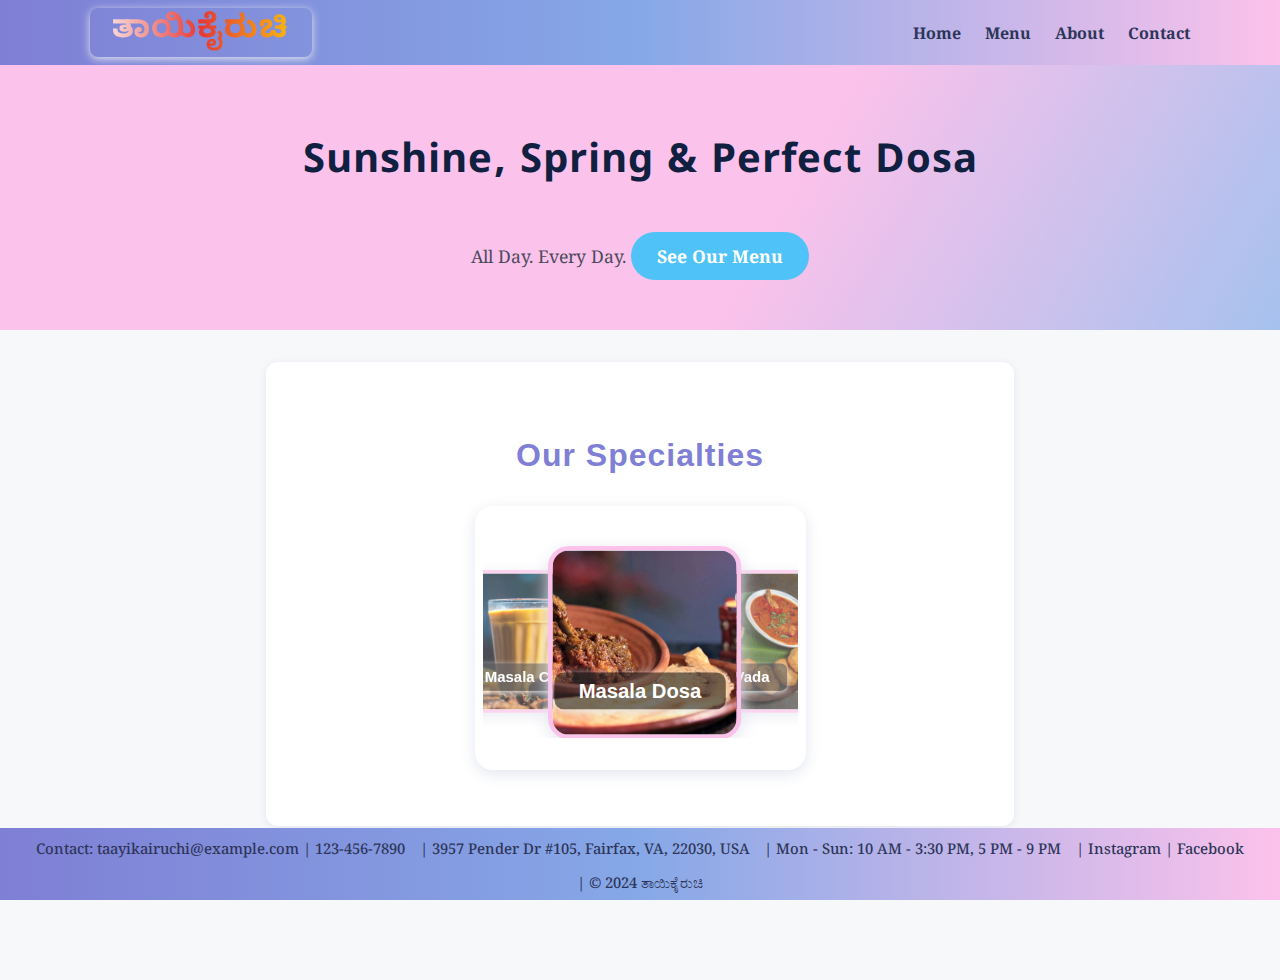
<file: index.html>
<!DOCTYPE html>
<html lang="en">
<head>
  <meta charset="UTF-8">
  <meta name="viewport" content="width=device-width, initial-scale=1.0">
  <title>ತಾಯಿಕೈರುಚಿ</title>
  <link rel="stylesheet" href="css/style.css">
  <link href="https://fonts.googleapis.com/css?family=Baloo+2:700|Roboto:400,700&display=swap" rel="stylesheet">
</head>
<body>
  <header>
    <nav>
      <a href="index.html" class="logo gold-title">ತಾಯಿಕೈರುಚಿ</a>
      <button class="menu-toggle" aria-label="Open menu" aria-expanded="false" aria-controls="nav-list">
        <span class="menu-icon">&#9776;</span>
      </button>
      <ul id="nav-list">
        <li><a href="index.html">Home</a></li>
        <li><a href="menu.html">Menu</a></li>
        <li><a href="about.html">About</a></li>
        <li><a href="contact.html">Contact</a></li>
      </ul>
    </nav>
  </header>
  <main>
    <section class="hero">
      <h1>Sunshine, Spring &amp; Perfect Dosa</h1>
      <p>All Day. Every Day. <a href="menu.html" class="cta">See Our Menu</a></p>
    </section>
    <section class="eco">
      <h2>Our Specialties</h2>
      <div class="slider-flow">
        <div class="slider-images-flow">
          <div class="slider-img-wrap">
            <img src="images/masala-dosa.jpg" alt="Masala Dosa" class="slider-img-flow">
            <div class="slider-caption">Masala Dosa</div>
          </div>
          <div class="slider-img-wrap">
            <img src="images/vada.jpg" alt="Vada" class="slider-img-flow">
            <div class="slider-caption">Vada</div>
          </div>
          <div class="slider-img-wrap">
            <img src="images/masala-puri.jpg" alt="Masala Puri" class="slider-img-flow">
            <div class="slider-caption">Masala Puri</div>
          </div>
          <div class="slider-img-wrap">
            <img src="images/pani-puri.webp" alt="Pani Puri" class="slider-img-flow">
            <div class="slider-caption">Pani Puri</div>
          </div>
          <div class="slider-img-wrap">
            <img src="images/temple-thali.jpg" alt="Temple Thali" class="slider-img-flow">
            <div class="slider-caption">Temple Thali</div>
          </div>
          <div class="slider-img-wrap">
            <img src="images/mini-thali.jpg" alt="Mini Thali" class="slider-img-flow">
            <div class="slider-caption">Mini Thali</div>
          </div>
          <div class="slider-img-wrap">
            <img src="images/filter-coffee.jpg" alt="Filter Coffee" class="slider-img-flow">
            <div class="slider-caption">Filter Coffee</div>
          </div>
          <div class="slider-img-wrap">
            <img src="images/masala-chai.jpg" alt="Masala Chai" class="slider-img-flow">
            <div class="slider-caption">Masala Chai</div>
          </div>
        </div>
      </div>
    </section>
  </main>
  <footer>
    <div class="footer-content">
      <div class="footer-single-line">
        <span>Contact: taayikairuchi@example.com | 123-456-7890</span>
        <span>| 3957 Pender Dr #105, Fairfax, VA, 22030, USA</span>
        <span>| Mon - Sun: 10 AM - 3:30 PM, 5 PM - 9 PM</span>
        <span>| <a href="#">Instagram</a> | <a href="#">Facebook</a></span>
        <span>| &copy; 2024 ತಾಯಿಕೈರುಚಿ</span>
      </div>
    </div>
  </footer>
  <script src="js/main.js"></script>
</body>
</html>
</file>
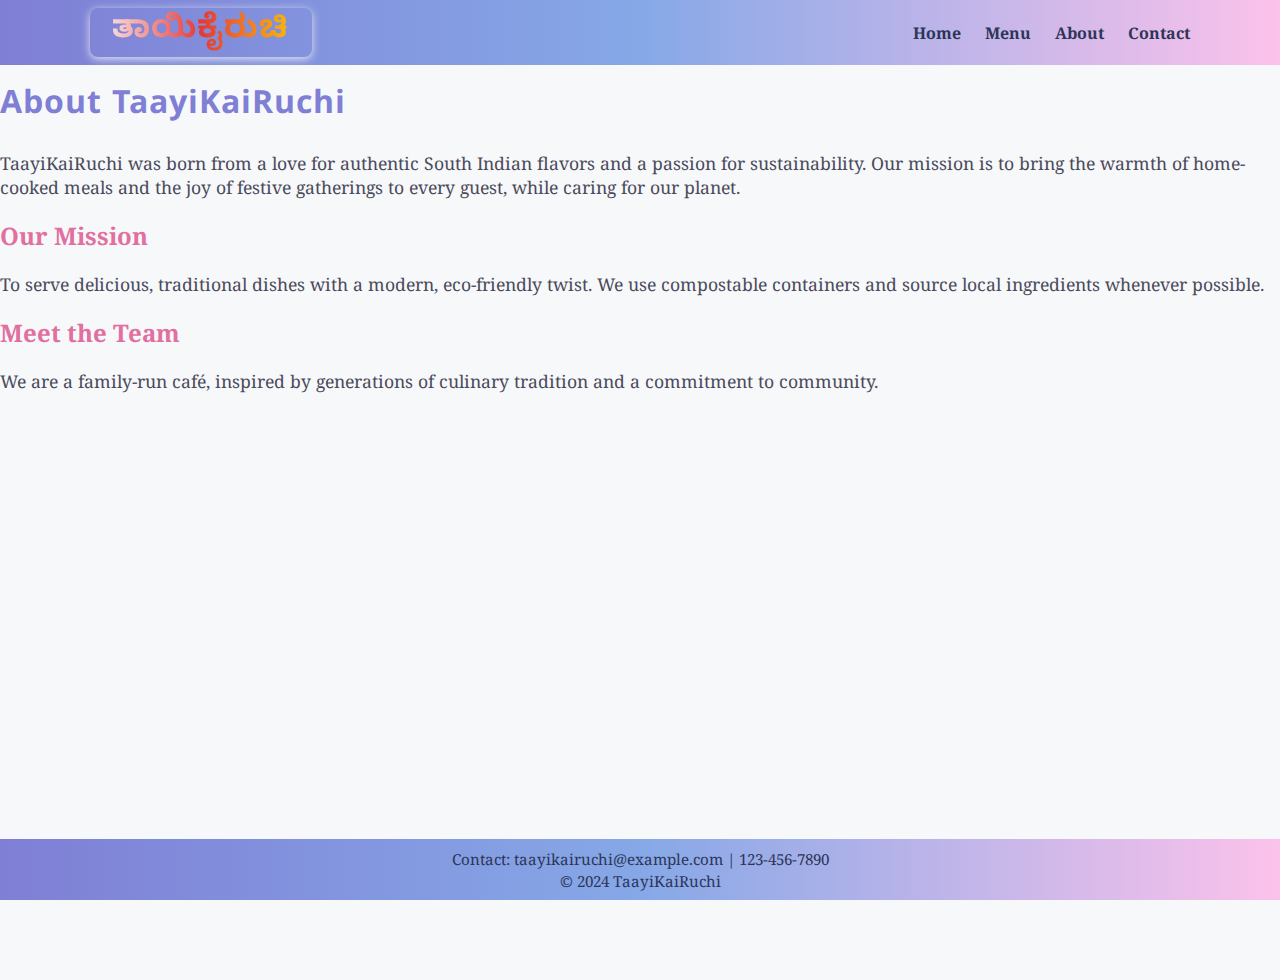
<file: about.html>
<!DOCTYPE html>
<html lang="en">
<head>
  <meta charset="UTF-8">
  <meta name="viewport" content="width=device-width, initial-scale=1.0">
  <title>About | TaayiKaiRuchi</title>
  <link rel="stylesheet" href="css/style.css">
</head>
<body>
  <header>
    <nav>
      <a href="index.html" class="logo gold-title">ತಾಯಿಕೈರುಚಿ</a>
      <ul>
        <li><a href="index.html">Home</a></li>
        <li><a href="menu.html">Menu</a></li>
        <li><a href="about.html">About</a></li>
        <li><a href="contact.html">Contact</a></li>
      </ul>
    </nav>
  </header>
  <main>
    <section class="about">
      <h1>About TaayiKaiRuchi</h1>
      <p>TaayiKaiRuchi was born from a love for authentic South Indian flavors and a passion for sustainability. Our mission is to bring the warmth of home-cooked meals and the joy of festive gatherings to every guest, while caring for our planet.</p>
      <h2>Our Mission</h2>
      <p>To serve delicious, traditional dishes with a modern, eco-friendly twist. We use compostable containers and source local ingredients whenever possible.</p>
      <h2>Meet the Team</h2>
      <p>We are a family-run café, inspired by generations of culinary tradition and a commitment to community.</p>
    </section>
  </main>
  <footer>
    <div class="footer-content">
      <p>Contact: taayikairuchi@example.com | 123-456-7890</p>
      <p>&copy; 2024 TaayiKaiRuchi</p>
    </div>
  </footer>
</body>
</html>
</file>
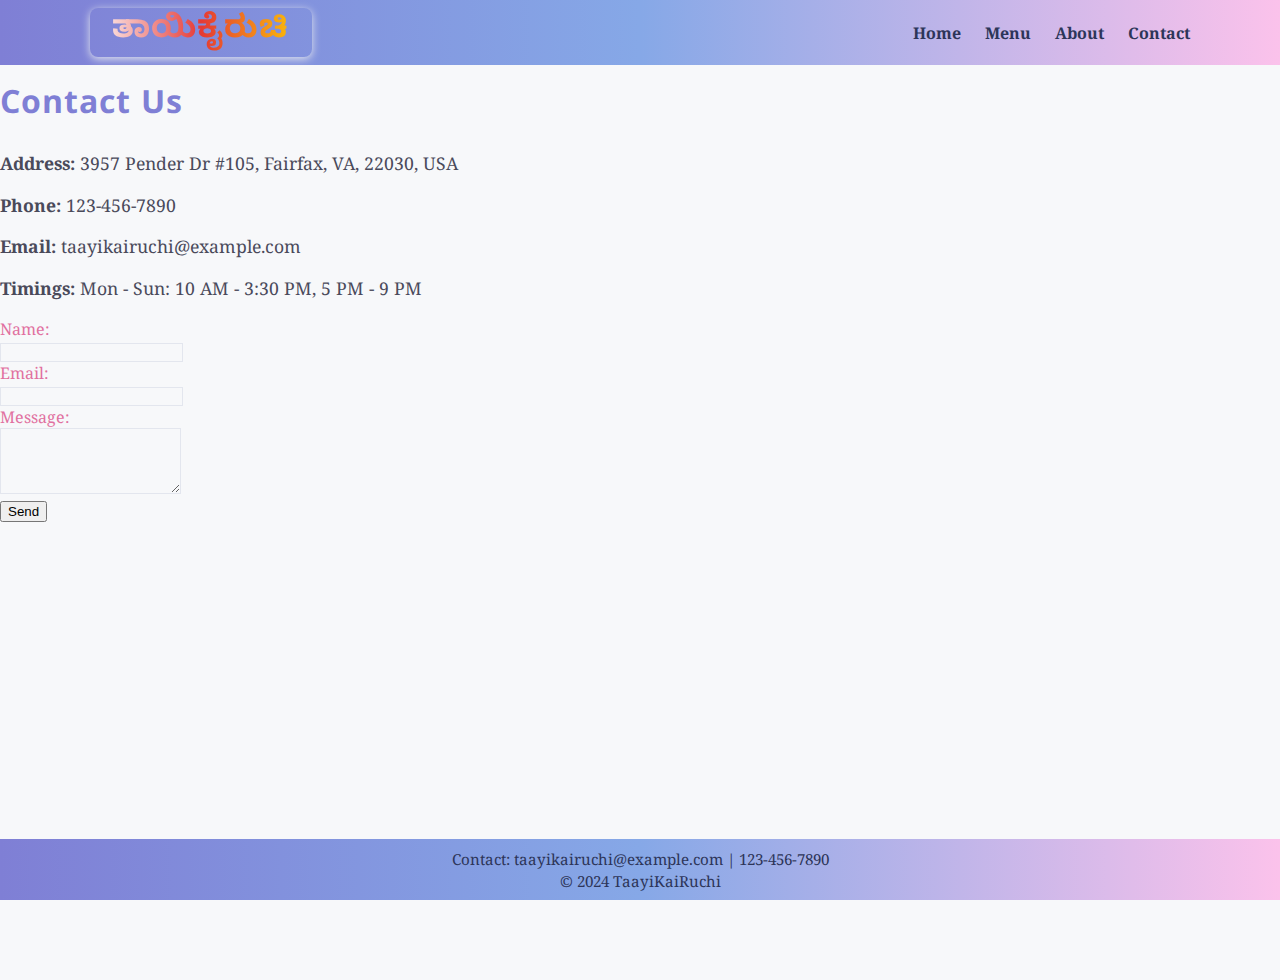
<file: contact.html>
<!DOCTYPE html>
<html lang="en">
<head>
  <meta charset="UTF-8">
  <meta name="viewport" content="width=device-width, initial-scale=1.0">
  <title>Contact | TaayiKaiRuchi</title>
  <link rel="stylesheet" href="css/style.css">
</head>
<body>
  <header>
    <nav>
      <a href="index.html" class="logo gold-title">ತಾಯಿಕೈರುಚಿ</a>
      <ul>
        <li><a href="index.html">Home</a></li>
        <li><a href="menu.html">Menu</a></li>
        <li><a href="about.html">About</a></li>
        <li><a href="contact.html">Contact</a></li>
      </ul>
    </nav>
  </header>
  <main>
    <section class="contact">
      <h1>Contact Us</h1>
      <p><strong>Address:</strong> 3957 Pender Dr #105, Fairfax, VA, 22030, USA</p>
      <p><strong>Phone:</strong> 123-456-7890</p>
      <p><strong>Email:</strong> taayikairuchi@example.com</p>
      <p><strong>Timings:</strong> Mon - Sun: 10 AM - 3:30 PM, 5 PM - 9 PM</p>
      <form>
        <label for="name">Name:</label><br>
        <input type="text" id="name" name="name" required><br>
        <label for="email">Email:</label><br>
        <input type="email" id="email" name="email" required><br>
        <label for="message">Message:</label><br>
        <textarea id="message" name="message" rows="4" required></textarea><br>
        <button type="submit">Send</button>
      </form>
    </section>
  </main>
  <footer>
    <div class="footer-content">
      <p>Contact: taayikairuchi@example.com | 123-456-7890</p>
      <p>&copy; 2024 TaayiKaiRuchi</p>
    </div>
  </footer>
</body>
</html>
</file>
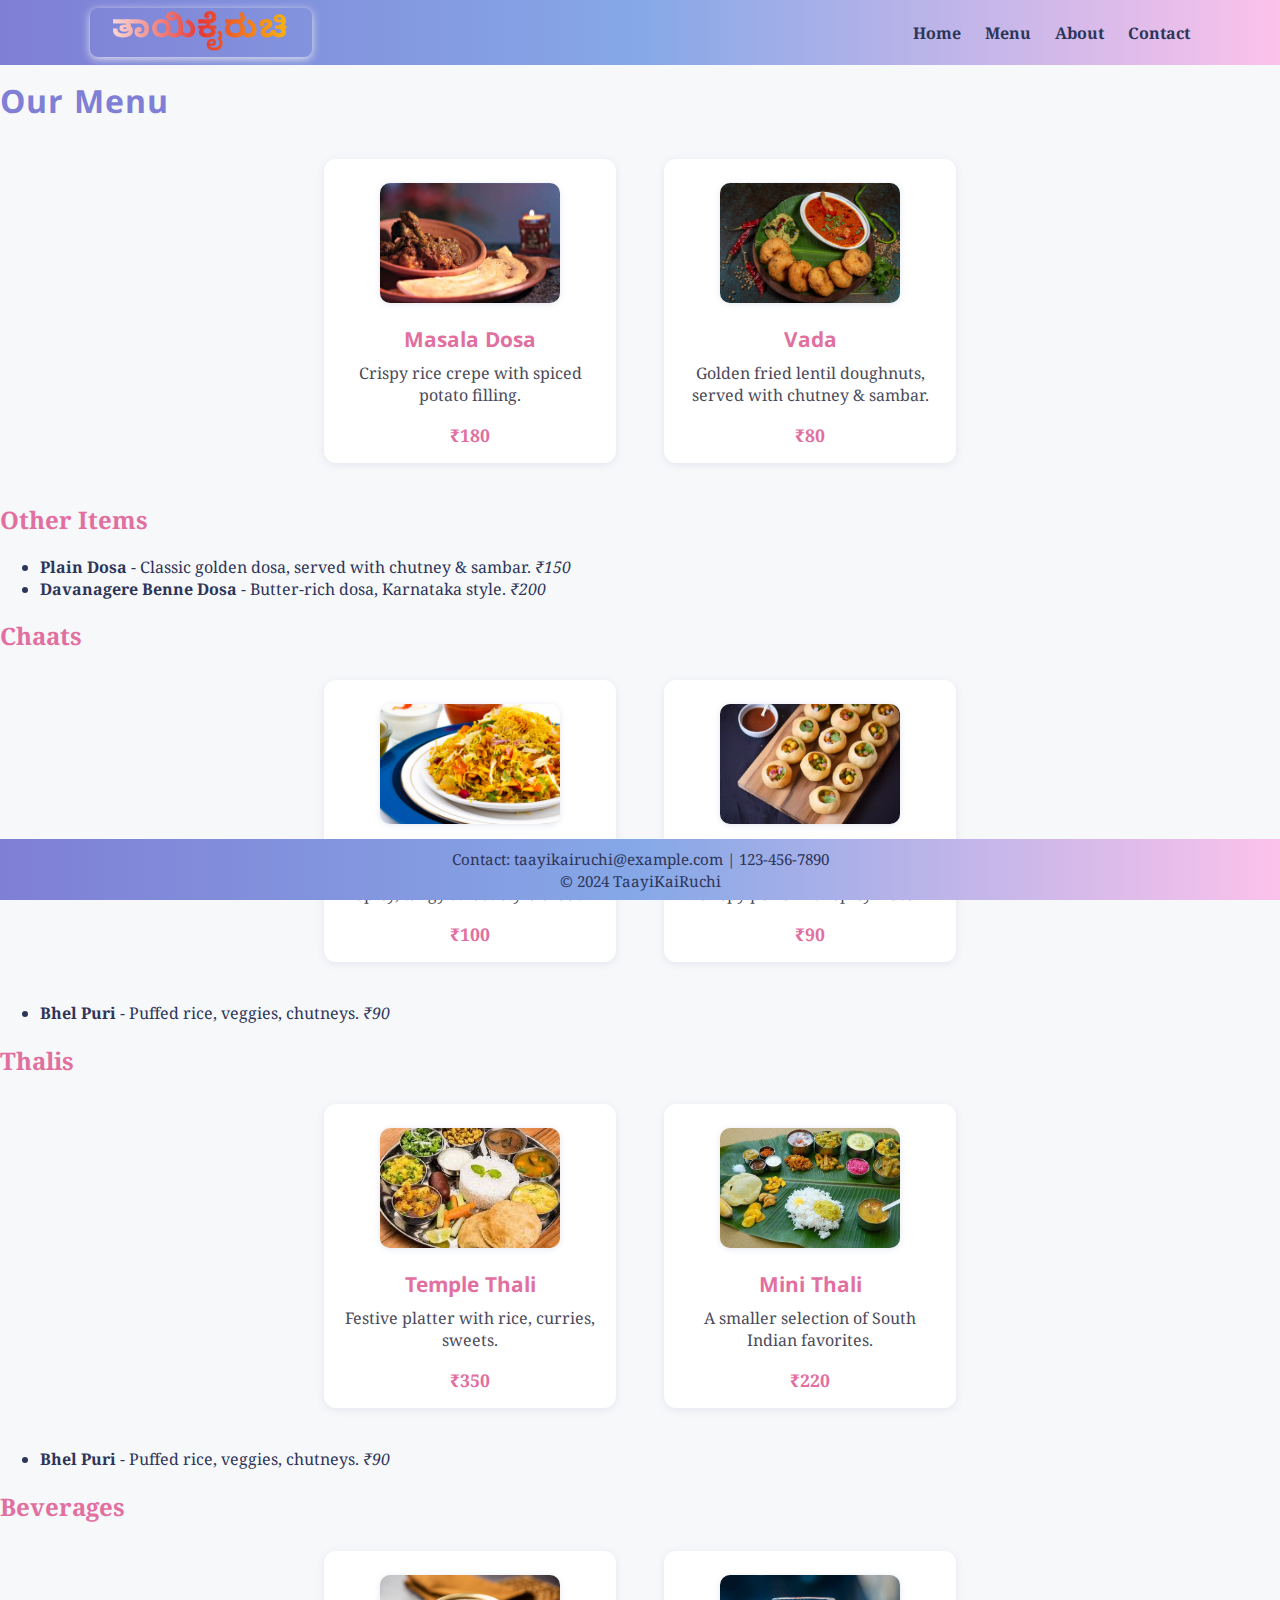
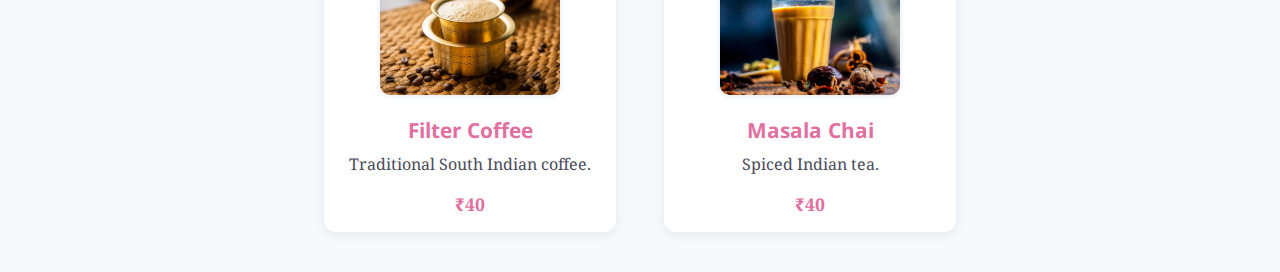
<file: menu.html>
<!DOCTYPE html>
<html lang="en">
<head>
  <meta charset="UTF-8">
  <meta name="viewport" content="width=device-width, initial-scale=1.0">
  <title>Menu | TaayiKaiRuchi</title>
  <link rel="stylesheet" href="css/style.css">
</head>
<body>
  <header>
    <nav>
      <div class="logo gold-title">ತಾಯಿಕೈರುಚಿ</div>
      <ul>
        <li><a href="index.html">Home</a></li>
        <li><a href="menu.html">Menu</a></li>
        <li><a href="about.html">About</a></li>
        <li><a href="contact.html">Contact</a></li>
      </ul>
    </nav>
  </header>
  <main>
    <section class="menu">
      <h1>Our Menu</h1>
      <div class="menu-grid">
        <div class="menu-item">
          <img src="images/masala-dosa.jpg" alt="Masala Dosa">
          <h2>Masala Dosa</h2>
          <p>Crispy rice crepe with spiced potato filling.</p>
          <span class="price">₹180</span>
        </div>
        <div class="menu-item">
          <img src="images/vada.jpg" alt="Vada">
          <h2>Vada</h2>
          <p>Golden fried lentil doughnuts, served with chutney & sambar.</p>
          <span class="price">₹80</span>
        </div>
      </div>
      <h2>Other Items</h2>
      <ul>
        <li><strong>Plain Dosa</strong> - Classic golden dosa, served with chutney & sambar. <em>₹150</em></li>
        <li><strong>Davanagere Benne Dosa</strong> - Butter-rich dosa, Karnataka style. <em>₹200</em></li>
      </ul>
      <h2>Chaats</h2>
      <div class="menu-grid">
        <div class="menu-item">
          <img src="images/masala-puri.jpg" alt="Masala Puri">
          <h2>Masala Puri</h2>
          <p>Spicy, tangy street-style chaat.</p>
          <span class="price">₹100</span>
        </div>
        <div class="menu-item">
          <img src="images/pani-puri.webp" alt="Pani Puri">
          <h2>Pani Puri</h2>
          <p>Crispy puris with spicy water.</p>
          <span class="price">₹90</span>
        </div>
      </div>
      <ul>
        <li><strong>Bhel Puri</strong> - Puffed rice, veggies, chutneys. <em>₹90</em></li>
      </ul>
      <h2>Thalis</h2>
      <div class="menu-grid">
        <div class="menu-item">
          <img src="images/temple-thali.jpg" alt="Temple Thali">
          <h2>Temple Thali</h2>
          <p>Festive platter with rice, curries, sweets.</p>
          <span class="price">₹350</span>
        </div>
        <div class="menu-item">
          <img src="images/mini-thali.jpg" alt="Mini Thali">
          <h2>Mini Thali</h2>
          <p>A smaller selection of South Indian favorites.</p>
          <span class="price">₹220</span>
        </div>
      </div>
      <ul>
        <li><strong>Bhel Puri</strong> - Puffed rice, veggies, chutneys. <em>₹90</em></li>
      </ul>
      <h2>Beverages</h2>
      <div class="menu-grid">
        <div class="menu-item">
          <img src="images/filter-coffee.jpg" alt="Filter Coffee">
          <h2>Filter Coffee</h2>
          <p>Traditional South Indian coffee.</p>
          <span class="price">₹40</span>
        </div>
        <div class="menu-item">
          <img src="images/masala-chai.jpg" alt="Masala Chai">
          <h2>Masala Chai</h2>
          <p>Spiced Indian tea.</p>
          <span class="price">₹40</span>
        </div>
      </div>
    </section>
  </main>
  <footer>
    <div class="footer-content">
      <p>Contact: taayikairuchi@example.com | 123-456-7890</p>
      <p>&copy; 2024 TaayiKaiRuchi</p>
    </div>
  </footer>
</body>
</html>
</file>
<file: css/style.css>
@import url('https://fonts.googleapis.com/css2?family=Noto+Sans+Kannada:wght@700&family=Noto+Serif:wght@400;700&display=swap');

html, body {
  height: 100%;
  margin: 0;
  padding: 0;
}
body {
  min-height: 100vh;
  display: flex;
  flex-direction: column;
  font-family: 'Noto Serif', serif;
  background: #f7f8fa;
  color: #2d3559;
  padding-bottom: 80px;
}
main {
  flex: 1 0 auto;
  display: block;
  padding-bottom: 0;
}
header {
  background: linear-gradient(90deg, #7f7fd5 0%, #86a8e7 50%, #fbc2eb 100%);
  padding: 0.5em 0;
}
nav {
  display: flex;
  justify-content: space-between;
  align-items: center;
  max-width: 1100px;
  margin: 0 auto;
  padding: 0 1em;
}
.logo {
  font-family: 'Noto Sans Kannada', 'Baloo 2', cursive;
  font-size: 2em;
  letter-spacing: 1px;
}
nav ul {
  list-style: none;
  display: flex;
  gap: 1.5em;
  margin: 0;
  padding: 0;
}
nav a {
  text-decoration: none;
  color: #2d3559;
  font-weight: bold;
  transition: color 0.2s;
}
nav a:hover {
  color: #e170a0;
}
.hero {
  background: linear-gradient(120deg, #fbc2eb 60%, #a6c1ee 100%);
  text-align: center;
  padding: 3em 1em 2em 1em;
}
.hero h1, .hero h1.gold-title, .hero > h1 {
  font-family: Impact, Charcoal, 'Arial Black', 'Noto Sans Kannada', 'Baloo 2', cursive, sans-serif !important;
  color: #102040 !important;
  background: none !important;
  background-image: none !important;
  -webkit-background-clip: initial !important;
  -webkit-text-fill-color: #102040 !important;
  background-clip: initial !important;
  text-fill-color: #102040 !important;
  text-shadow: none !important;
  font-size: 2.5em;
  margin-bottom: 0.5em;
  letter-spacing: 1px;
  font-weight: bold;
}
.hero p, .eco p, .menu-item p, .contact p, .about p {
  color: #4a4a5a;
  font-size: 1.1em;
}
.hero .cta {
  display: inline-block;
  margin-top: 1em;
  background: #4fc3f7;
  color: #fff;
  padding: 0.7em 1.5em;
  border-radius: 30px;
  text-decoration: none;
  font-weight: bold;
  border: none;
  transition: background 0.2s;
}
.hero .cta:hover {
  background: #0288d1;
  color: #fff;
}
.eco {
  background: #fff;
  margin: 2em auto;
  max-width: 700px;
  border-radius: 12px;
  box-shadow: 0 2px 8px #e3e6ee;
  padding: 2em 1.5em;
  text-align: center;
}
footer {
  background: linear-gradient(90deg, #7f7fd5 0%, #86a8e7 50%, #fbc2eb 100%);
  color: #2d3559;
  text-align: center;
  padding: 0.5em 0 0.3em 0;
  margin-top: 0.5em;
  flex-shrink: 0;
  position: fixed;
  left: 0;
  right: 0;
  bottom: 0;
  width: 100vw;
  z-index: 100;
}
.footer-inline-info {
  display: flex;
  flex-wrap: wrap;
  justify-content: center;
  align-items: center;
  gap: 1.5em;
  margin-bottom: 0.3em;
}
.footer-inline-info span {
  white-space: nowrap;
  font-size: 0.97em;
  color: #2d3559;
}
.footer-content {
  max-width: 100vw;
  margin: 0 auto;
  font-size: 0.95em;
  line-height: 1.3;
}
.footer-content p {
  margin: 0.2em 0;
  color: #2d3559;
}
.social {
  margin: 0.3em 0;
}
.social a {
  color: #e170a0;
  margin: 0 0.5em;
  text-decoration: none;
  font-weight: bold;
  font-size: 1em;
}
.social a:hover {
  color: #7f7fd5;
}
@media (max-width: 700px) {
  header {
    padding: 0.3em 0;
  }
  nav {
    flex-direction: row;
    align-items: center;
    justify-content: space-between;
    position: relative;
    gap: 0;
    padding: 0 0.5em;
  }
  .logo {
    margin-bottom: 0;
    font-size: 1.1em;
    padding: 0.1em 0.3em;
  }
  .menu-toggle {
    display: block;
    margin-left: 0;
    margin-right: 0;
    transition: background 0.2s, color 0.2s, box-shadow 0.2s, transform 0.2s;
    border-radius: 8px;
    padding: 0.1em 0.5em;
  }
  .menu-toggle.active, .menu-toggle[aria-expanded="true"] {
    background: #e170a0;
    color: #fff;
    box-shadow: 0 2px 8px #e3e6ee;
    transform: scale(1.08);
  }
  #nav-list {
    margin-top: 0.5em;
  }
  nav ul {
    flex-direction: column;
    gap: 0.2em;
    width: 100%;
    align-items: flex-start;
    padding-left: 0.5em;
  }
  nav ul li {
    width: 100%;
  }
  nav a {
    font-size: 1em;
    padding: 0.3em 0;
    display: block;
  }
  .hero {
    padding: 1.5em 0.3em 1em 0.3em;
  }
  .hero h1 {
    font-size: 1.2em;
    line-height: 1.2;
    padding: 0 0.1em;
  }
  .hero p {
    font-size: 1em;
  }
  .eco {
    padding: 0.7em 0.2em;
    margin: 1em 0.1em;
    width: 98vw;
    max-width: 99vw;
  }
  .slider-flow {
    width: 99vw;
    max-width: 99vw;
    padding: 0.5em 0.1em 0.5em 0.1em;
    min-height: 120px;
  }
  .slider-images-flow {
    height: 90px;
  }
  .slider-img-flow {
    width: 60px;
    height: 60px;
  }
  .slider-img-wrap {
    max-width: 60px;
    max-height: 60px;
  }
  .slider-caption {
    font-size: 0.8em;
    bottom: 4px;
    padding: 0.15em 0.5em;
  }
  .footer-single-line {
    font-size: 0.75em;
    gap: 0.3em;
    padding: 0.05em 0.1em;
    line-height: 1.1;
  }
  footer {
    font-size: 0.75em;
    padding: 0.1em 0 0.05em 0;
    min-height: unset;
  }
}

@media (max-width: 400px) {
  .hero h1 {
    font-size: 1em;
  }
  .slider-img-flow {
    width: 40px;
    height: 40px;
  }
  .slider-img-wrap {
    max-width: 40px;
    max-height: 40px;
  }
  .slider-caption {
    font-size: 0.7em;
    padding: 0.1em 0.3em;
  }
  .footer-single-line {
    font-size: 0.7em;
  }
}
.menu-grid {
  display: flex;
  gap: 2em;
  flex-wrap: wrap;
  justify-content: center;
  margin-bottom: 2em;
}
.menu-item {
  background: #fff;
  border-radius: 12px;
  box-shadow: 0 2px 8px #e3e6ee;
  padding: 1.5em 1em 1em 1em;
  text-align: center;
  width: 260px;
  margin: 0.5em;
  display: flex;
  flex-direction: column;
  align-items: center;
}
.menu-item img {
  width: 180px;
  height: 120px;
  object-fit: cover;
  border-radius: 10px;
  margin-bottom: 1em;
  box-shadow: 0 1px 6px #e3e6ee;
}
.menu-item h2 {
  font-size: 1.3em;
  margin: 0.5em 0 0.2em 0;
  font-family: 'Noto Sans Kannada', 'Baloo 2', cursive;
  color: #2d3559;
}
.menu-item p {
  font-size: 1em;
  margin: 0 0 0.5em 0;
}
.menu-item .price {
  font-size: 1.1em;
  color: #e170a0;
  font-weight: bold;
  margin-top: 0.5em;
}
@media (max-width: 700px) {
  .menu-grid {
    flex-direction: column;
    gap: 1em;
    align-items: center;
  }
  .menu-item {
    width: 90%;
    padding: 1em 0.5em;
  }
  .menu-item img {
    width: 100%;
    height: 140px;
  }
}
.slider-flow {
  display: flex;
  flex-direction: column;
  align-items: center;
  justify-content: flex-start;
  position: relative;
  width: 45%;
  max-width: 600px;
  margin: 0.5em auto 1.5em auto;
  background: #fff;
  border-radius: 18px;
  box-shadow: 0 4px 16px #e3e6ee;
  padding: 2em 0.5em 2em 0.5em;
  overflow: hidden;
}
.slider-images-flow {
  display: flex;
  align-items: center;
  justify-content: center;
  width: 100%;
  overflow: hidden;
  position: relative;
  height: 200px;
}
.slider-img-wrap {
  position: absolute;
  left: 50%;
  top: 50%;
  transform: translate(-50%, -50%) scale(0.7);
  opacity: 0.3;
  z-index: 1;
  transition: transform 0.7s, opacity 0.7s, z-index 0.7s;
  pointer-events: none;
  max-width: 160px;
  max-height: 160px;
}
.slider-img-wrap.center {
  transform: translate(-50%, -50%) scale(1.15);
  opacity: 1;
  z-index: 3;
  pointer-events: auto;
}
.slider-img-wrap.left {
  transform: translate(-120%, -50%) scale(0.85);
  opacity: 0.7;
  z-index: 2;
}
.slider-img-wrap.right {
  transform: translate(20%, -50%) scale(0.85);
  opacity: 0.7;
  z-index: 2;
}
.slider-img-flow {
  width: 160px;
  height: 160px;
  object-fit: cover;
  border-radius: 18px;
  border: 4px solid #fbc2eb;
  box-shadow: 0 4px 16px #e3e6ee;
  transition: all 0.5s;
}
.slider-caption {
  position: absolute;
  left: 50%;
  bottom: 18px;
  transform: translateX(-50%);
  background: rgba(44, 44, 44, 0.65);
  color: #fff;
  font-family: 'Montserrat', Arial, Helvetica, sans-serif;
  font-size: 1.1em;
  font-weight: bold;
  padding: 0.3em 1.2em;
  border-radius: 8px;
  box-shadow: 0 2px 8px #e3e6ee;
  white-space: nowrap;
  z-index: 10;
  pointer-events: none;
}
@media (max-width: 700px) {
  .slider-flow {
    width: 98vw;
    max-width: 99vw;
    padding: 1em 0.2em 1em 0.2em;
  }
  .slider-images-flow {
    height: 110px;
  }
  .slider-img-flow {
    width: 70px;
    height: 70px;
  }
  .slider-img-wrap {
    max-width: 70px;
    max-height: 70px;
  }
  .slider-caption {
    font-size: 0.9em;
    bottom: 8px;
    padding: 0.2em 0.7em;
  }
}
.footer-image-bg {
  width: 100%;
  display: flex;
  justify-content: center;
  align-items: flex-end;
  background: linear-gradient(to top, #fffde7 40%, rgba(255,255,255,0) 100%);
  margin-bottom: -2em;
  margin-top: 2em;
}
.footer-image-bg img {
  width: 80vw;
  max-width: 1200px;
  min-height: 180px;
  max-height: 320px;
  object-fit: cover;
  border-radius: 24px 24px 0 0;
  box-shadow: 0 -4px 32px #ffe0b2;
  opacity: 0.93;
}
@media (max-width: 900px) {
  .footer-image-bg img {
    width: 98vw;
    min-height: 100px;
    max-height: 180px;
  }
}
.about h1, .contact h1, .menu h1, .eco h2 {
  color: #7f7fd5;
  letter-spacing: 1px;
  font-family: 'Noto Sans Kannada', 'Baloo 2', cursive;
}
.menu h2, .about h2, .contact label {
  color: #e170a0;
}
input, textarea {
  color: #2d3559;
  background: #f7f8fa;
  border: 1px solid #e3e6ee;
}
input:focus, textarea:focus {
  border-color: #e170a0;
  outline: none;
}
.gold-title {
  background: linear-gradient(90deg, #fff 0%, #e53935 50%, #ffd600 100%);
  color: #fff !important;
  font-weight: bold !important;
  font-family: 'Noto Sans Kannada', 'Baloo 2', cursive, 'Noto Serif', serif;
  letter-spacing: 1px;
  padding: 0.1em 0.7em;
  border-radius: 8px;
  box-shadow: 0 2px 8px #e3e6ee;
  animation: none !important;
  -webkit-background-clip: text;
  -webkit-text-fill-color: transparent;
  background-clip: text;
  text-fill-color: transparent;
}
.hero h1.gold-title {
  color: #ffb300 !important;
  text-shadow: 0 2px 12px #fffbe6, 0 0 8px #bfa14a;
  background: linear-gradient(90deg, #ffd700 40%, #ffb300 100%);
  -webkit-background-clip: text;
  -webkit-text-fill-color: transparent;
  background-clip: text;
  text-fill-color: transparent;
}
.eco h2 {
  font-family: 'Montserrat', Arial, Helvetica, sans-serif;
  font-size: 2em;
  font-weight: 700;
  color: #7f7fd5;
  margin-bottom: 1em;
  letter-spacing: 1px;
  padding-top: 0.5em;
}
.footer-single-line {
  display: flex;
  flex-wrap: wrap;
  justify-content: center;
  align-items: center;
  gap: 1em;
  font-size: 0.97em;
  color: #2d3559;
  white-space: nowrap;
  overflow-x: auto;
  padding: 0.2em 0.5em;
}
.footer-single-line span, .footer-single-line a {
  color: #2d3559;
  font-weight: 500;
  text-decoration: none;
}
.footer-single-line a:hover {
  color: #e170a0;
  text-decoration: underline;
}

/* --- Mobile menu styles --- */
.menu-toggle {
  display: none;
  background: none;
  border: none;
  font-size: 2em;
  color: #2d3559;
  cursor: pointer;
  margin-left: auto;
  z-index: 200;
}
.menu-icon {
  display: inline-block;
  font-size: 1.5em;
  line-height: 1;
}
@media (max-width: 700px) {
  .menu-toggle {
    display: block;
  }
  #nav-list {
    display: none;
    flex-direction: column;
    width: 100%;
    background: #fff;
    position: absolute;
    top: 100%;
    left: 0;
    box-shadow: 0 2px 8px #e3e6ee;
    border-radius: 0 0 12px 12px;
    z-index: 150;
    padding: 0.5em 0;
  }
  #nav-list.open {
    display: flex;
  }
  nav {
    position: relative;
  }
}
</file>
